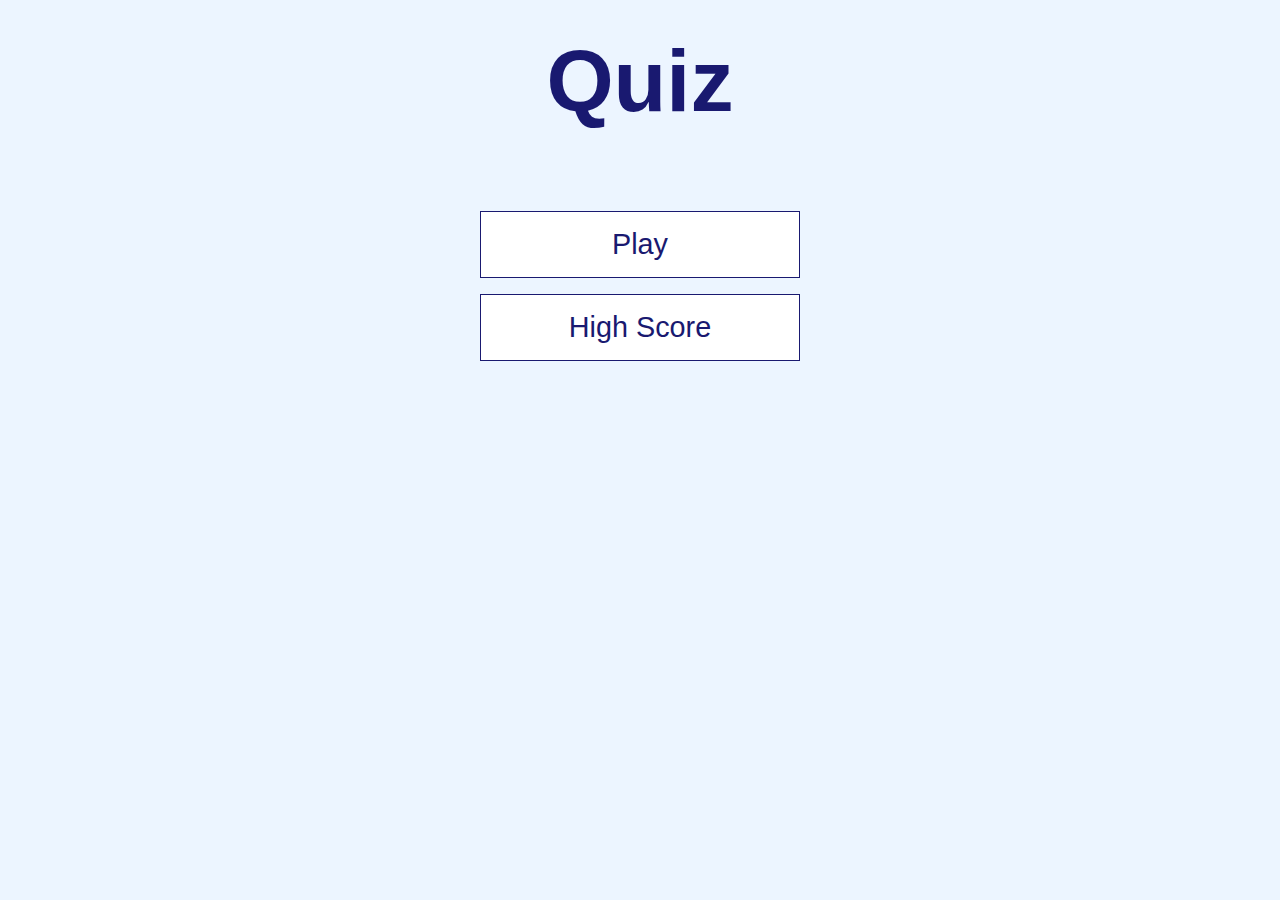
<file: index.html>
<!DOCTYPE html>
<html lang="en">
<head>
    <meta charset="UTF-8">
    <meta name="viewport" content="width=device-width, initial-scale=1.0">
    <meta http-equiv="X-UA-Compatible" content="ie=edge">
    <link rel="stylesheet" href="style.css">
    <title>Quiz</title>
</head>
<body>
    <div class="container">
        <div id="home" class="flex-center flex-column">
            <h1>Quiz</h1>
            <a class="btn" href="game.html">Play</a>
            <a class="btn" href="highscore.html">High Score</a>
        </div>
    </div>
</body>
</html>
</file>
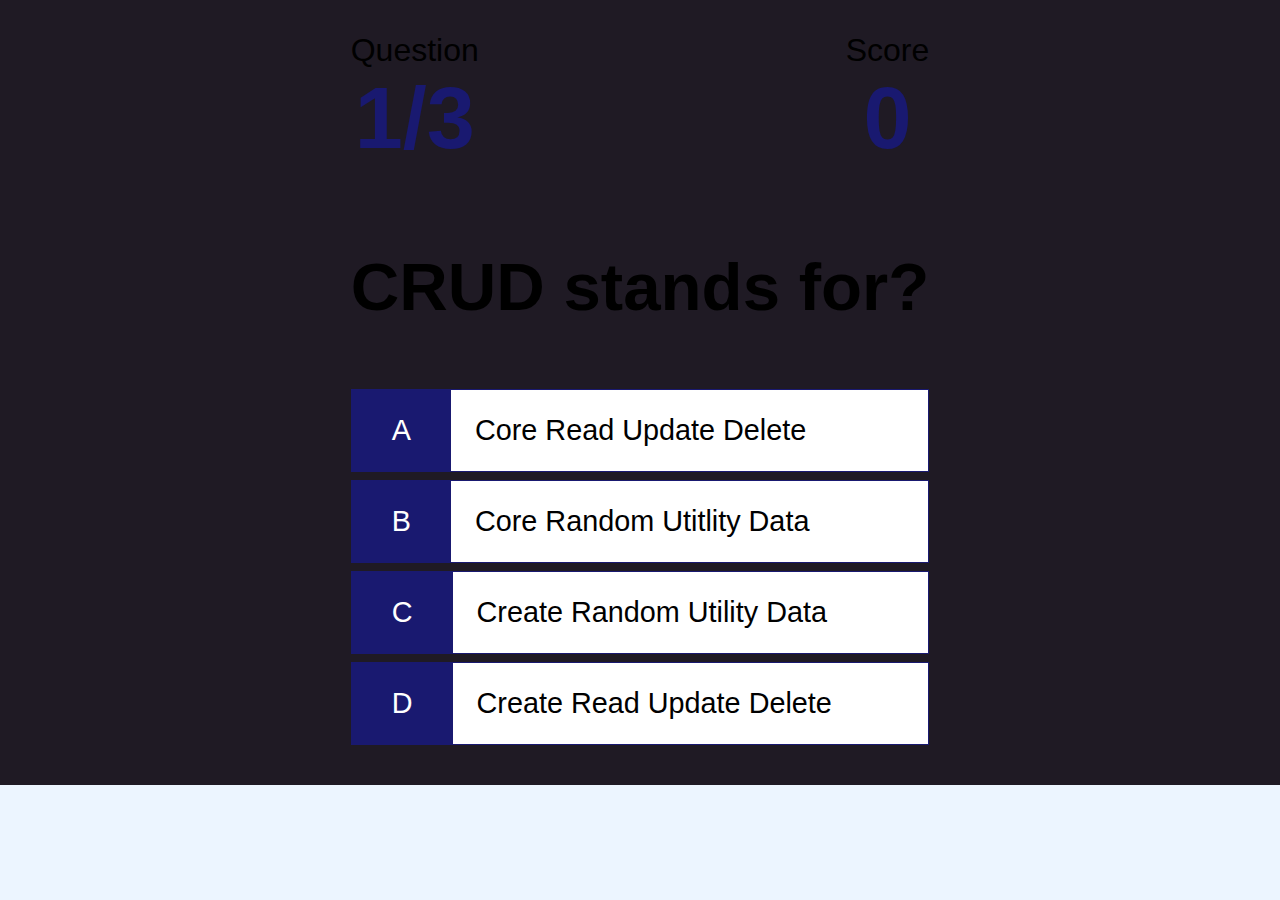
<file: back.html>
<!DOCTYPE html>
<html lang="en">
<head>
    <meta charset="UTF-8">
    <meta name="viewport" content="width=device-width, initial-scale=1.0">
    <meta http-equiv="X-UA-Compatible" content="ie=edge">
    <title>Play</title>
    <link rel="stylesheet" href="back.css">
    <link rel="stylesheet" href="style.css">
    <link rel="stylesheet" href="game.css">
</head>
<body>
    <div class="container">
        <div id="game" class="justify-center flex-column">
            <div id="hud">
                <div id="hud-item">
                    <p class="hud-prefix">Question</p>
                    <h1 class="hud-main-text" id="questionCounter"></h1>
                </div>
                <div id="hud-item">
                        <p class="hud-prefix">Score</p>
                        <h1 class="hud-main-text" id="score">0</h1>
                    </div>
            </div>
            <h2 id="question">What is this?</h2>
            <div class="answer-container">
                <p class="answer-prefix">A</p>
                <p class="answer-text" data-number="1">Choice 1</p>
            </div>
            <div class="answer-container">
                <p class="answer-prefix">B</p>
                <p class="answer-text" data-number="2">Choice 2</p>
            </div>
            <div class="answer-container">
                <p class="answer-prefix">C</p>
                <p class="answer-text" data-number="3">Choice 3</p>
            </div>
            <div class="answer-container">
                <p class="answer-prefix">D</p>
                <p class="answer-text" data-number="4">Choice 4</p>
            </div>
        </div>
    </div>
    <script src="back.js"></script>
</body>
</html>
</file>
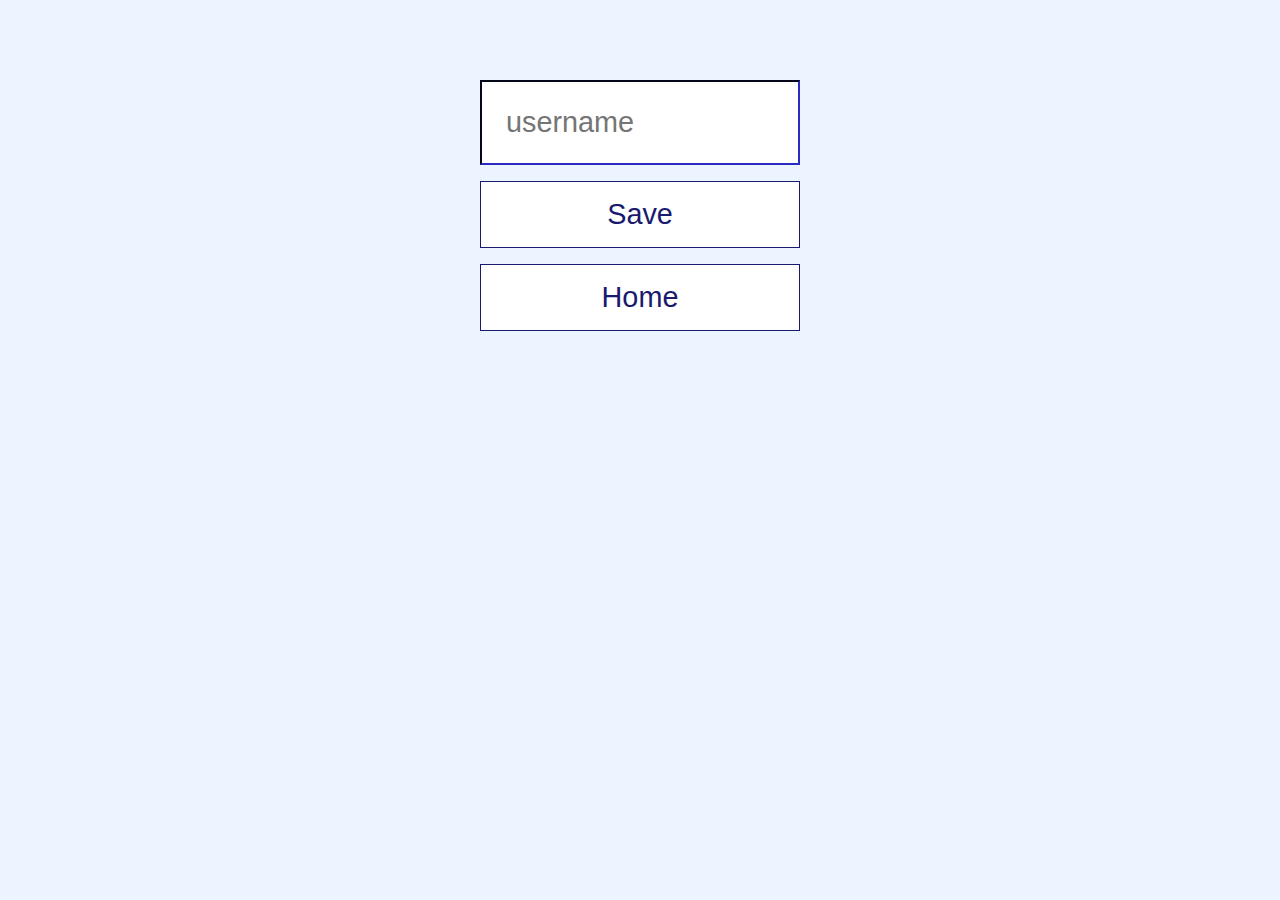
<file: finish.html>
<!DOCTYPE html>
<html lang="en">
<head>
    <meta charset="UTF-8">
    <meta name="viewport" content="width=device-width, initial-scale=1.0">
    <meta http-equiv="X-UA-Compatible" content="ie=edge">
    <link rel="stylesheet" href="style.css">
    <title>Congrats!!!</title>
</head>
<body>
    <div id="finish" class="flex-center flex-column">
        <h1 id="finalScore">0</h1>
        <form>
            <input type="text" id="username" placeholder="username" >
            <button type="submit" class="btn" id="saveScoreBtn" onclick="saveHighScore(event)" disabled>Save</button>
        </form>
        <!-- <a class="btn" href="game.html">Play Again</a> -->
        <a class="btn" href="options.html">Home</a>
    </div>

    <script src="finish.js"></script>
</body>
</html>
</file>
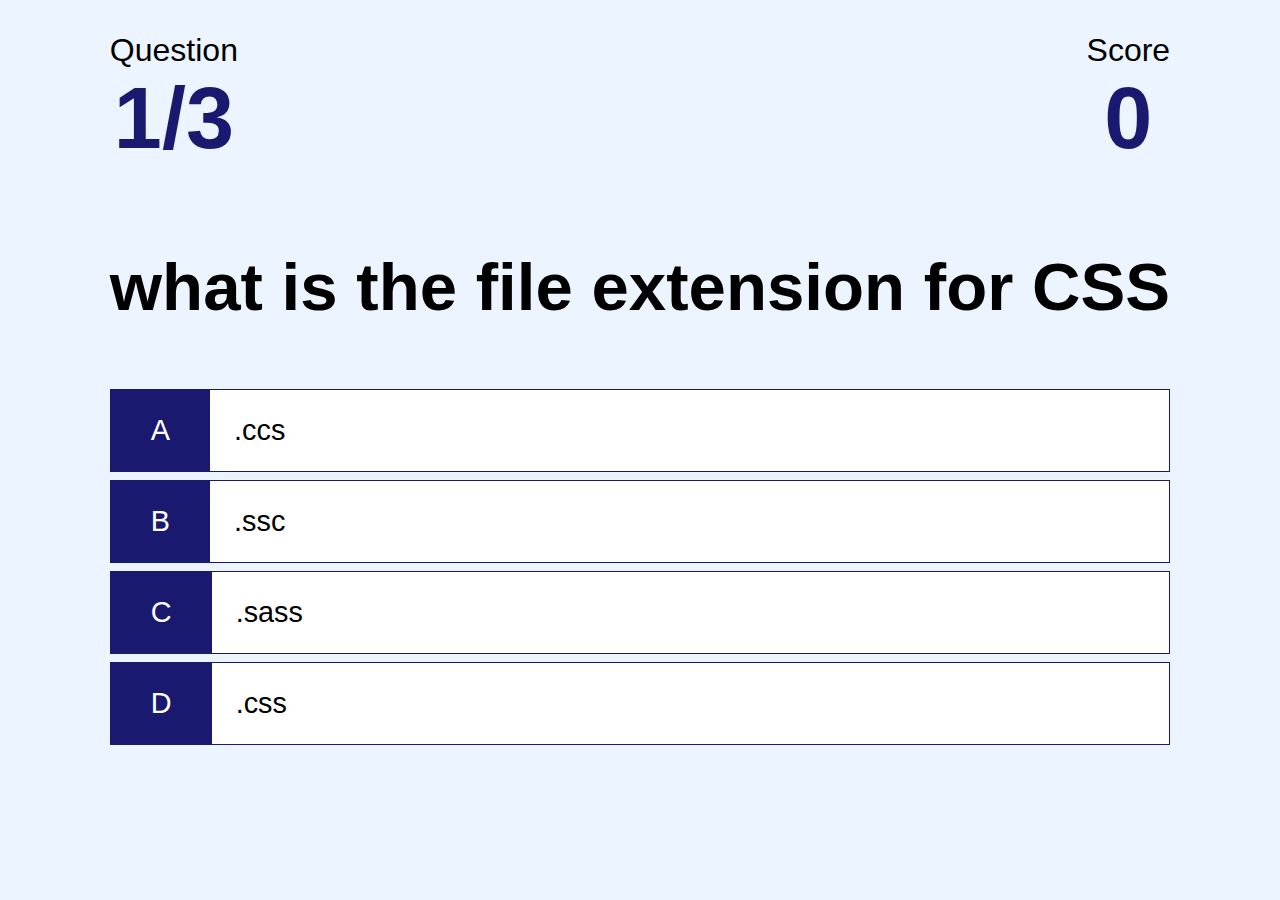
<file: game.html>
<!DOCTYPE html>
<html lang="en">
<head>
    <meta charset="UTF-8">
    <meta name="viewport" content="width=device-width, initial-scale=1.0">
    <meta http-equiv="X-UA-Compatible" content="ie=edge">
    <title>Play</title>
    <link rel="stylesheet" href="style.css">
    <link rel="stylesheet" href="game.css">
</head>
<body>
    <div class="container">
        <div id="game" class="justify-center flex-column">
            <div id="hud">
                <div id="hud-item">
                    <p class="hud-prefix">Question</p>
                    <h1 class="hud-main-text" id="questionCounter"></h1>
                </div>
                <div id="hud-item">
                        <p class="hud-prefix">Score</p>
                        <h1 class="hud-main-text" id="score">0</h1>
                    </div>
            </div>
            <h2 id="question">What is this?</h2>
            <div class="answer-container">
                <p class="answer-prefix">A</p>
                <p class="answer-text" data-number="1">Choice 1</p>
            </div>
            <div class="answer-container">
                <p class="answer-prefix">B</p>
                <p class="answer-text" data-number="2">Choice 2</p>
            </div>
            <div class="answer-container">
                <p class="answer-prefix">C</p>
                <p class="answer-text" data-number="3">Choice 3</p>
            </div>
            <div class="answer-container">
                <p class="answer-prefix">D</p>
                <p class="answer-text" data-number="4">Choice 4</p>
            </div>
        </div>
    </div>
    <script src="game.js"></script>
</body>
</html>
</file>
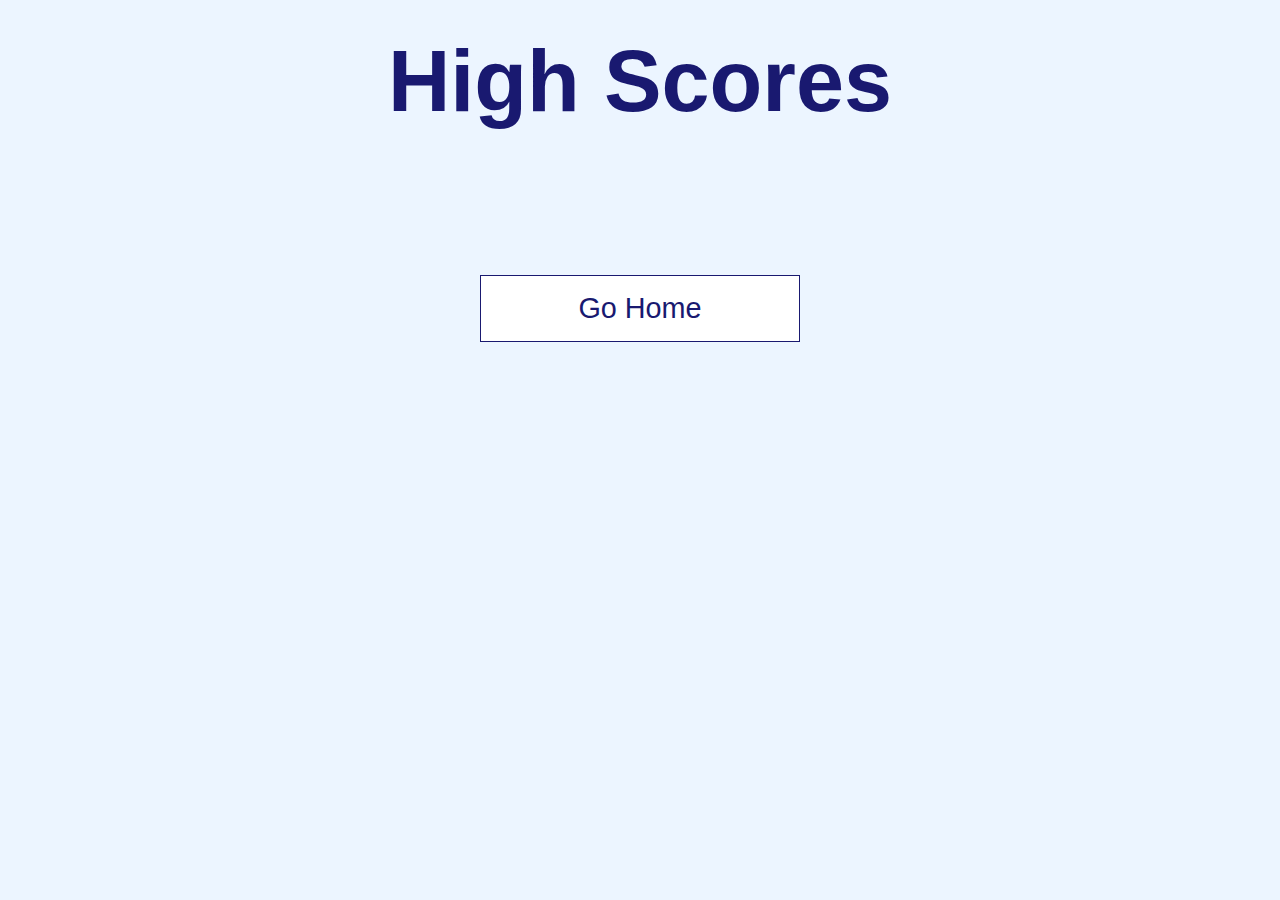
<file: highscore.html>
<!DOCTYPE html>
<html lang="en">
<head>
    <meta charset="UTF-8">
    <meta name="viewport" content="width=device-width, initial-scale=1.0">
    <meta http-equiv="X-UA-Compatible" content="ie=edge">
    <title>High Score</title>
    <link rel="stylesheet" href="style.css">
    <link rel="stylesheet" href="highscore.css">
</head>
<body>
    <div class="container">
        <div id="highscores" class="flex-center flex-column">
            <h1 id="finalscore">High Scores</h1>
            <ul id="highScoreList"></ul>
            <a href="options.html" class="btn">Go Home</a>
        </div>
    </div>

    <script src="highscore.js"></script>
</body>
</html>
</file>
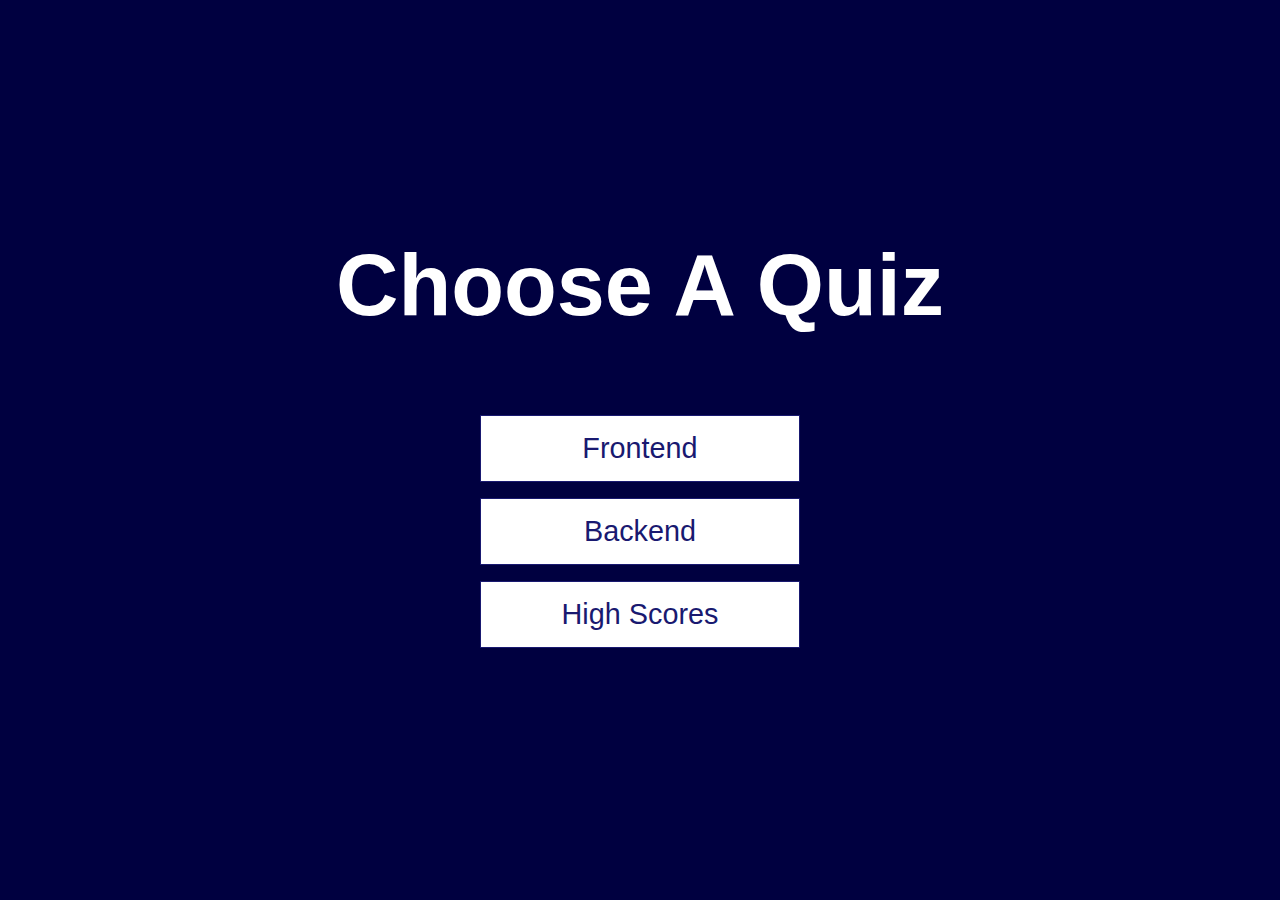
<file: options.html>
<!DOCTYPE html>
<html lang="en">
<head>
    <meta charset="UTF-8">
    <meta name="viewport" content="width=device-width, initial-scale=1.0">
    <link rel="stylesheet" href="options.css">
    <title>Quiz</title>
</head>
<body>
    <!-- <div id="splash">
        <h1>WEB QUIZ..</h1>
    </div> -->
    <div class="container">
        <div id="home" class="flex-center flex-column">
            <h1> Choose A Quiz</h1>
            <a class="btn" href="game.html">Frontend</a>
            <a class="btn" href="back.html">Backend</a>
            <a class="btn" href="highscore.html">High Scores</a>
        </div>
    </div>


    <script>
        setTimeout(() => {
            document.getElementById('splash').classList.toggle('fade');
        }, 2000);
    </script>
</body>
</html>
</file>
<file: style.css>
:root{
    background-color: #ecf5ff;
}

*{
    box-sizing: border-box;
    font-family: sans-serif;
    margin: 0;
    padding: 0;
}
h1,h2,h3,h4{
    margin-bottom: 5rem;
}
h1{
    font-size: 5.4rem;
    color: #191970;
    margin-bottom: 5rem;
}
h1 > span {
    font-size: 2.4rem;
    font-weight: 500;
}
h2{
    font-size: 4.2rem;
    margin-bottom: 4rem;
    font-weight: 700;
}
h3{
    font-size: 2.8rem;
    font-weight: 500;
}

.container{
    width:100vw;
    /* height: 100vh; */
    display: flex;
    justify-content: center;
    align-items: center;
    max-width: 80rem;
    margin: 0;
    padding: 2rem;
}
.flex-column {
    display: flex;
    flex-direction: column;
}
.flex-center{
    justify-content: center;
    align-items: center;
}
.justify-center{
    justify-content: center;
}
.text-center{
    text-align: center;
}
.hidden{
    display: none;
}

/* buttons */
.btn{
    font-size: 1.8rem;
    padding:1rem 0 ;
    width: 20rem;
    text-align: center;
    border: 0.1rem solid #191970;
    margin-bottom: 1rem;
    text-decoration: none;
    color: #191970;
    background-color: white;
}
.btn:hover{
    cursor: pointer;
    box-shadow: 0 0.4rem 1.4rem rgba(86, 185, 235, 0.5);
    transform: translateY(-0.1rem);
    transition: transform 200ms;
}
.btn[disabled]:hover{
    cursor:not-allowed;
    box-shadow:none;
    transform: none;
}

form{
    width: 100%;
    display: flex;
    flex-direction: column;
    align-items: center;
}
input{
    margin-bottom: 1rem;
    width: 20rem;
    padding: 1.5rem;
    font-size: 1.8rem;
    border-color: #191970;
    box-shadow: #191970;

}

@media (max-width:650px){
    .hud-main-text {
        font-size: 2rem;
    }
    #question{
        font-size: 2rem;
    }
}
</file>
<file: back.css>
body{
    background-color: #1F1A24;
}
</file>
<file: game.css>
.answer-container{
    display: flex;
    margin-bottom: 0.5rem;
    width: 100%;
    height: 100%;
    font-size: 1.8rem;
    border: 0.1rem solid #191970;  
    background-color: white;
}
.answer-container:hover{
    cursor: pointer;
    /* box-shadow: 0.1rem 1.0rem 0 rgba(86, 165, 235, 0.25); */
    transform: translateY(-0.1rem);
    transition: transform 150ms;
}
.answer-prefix{
    padding: 1.5rem 2.5rem;
    background-color: #191970;
    color: white;
}
.answer-text{
    padding: 1.5rem;
    width: 100%;
}
.correct{
    background-color: green;
}
.incorrect{
    background-color: red;
}

#hud{
    display: flex;
    justify-content: space-between;
}
.hud-prefix{
    text-align: center;
    font-size:2rem ;
}
.hud-main-text{
    text-align: center;
}

@media (max-width:650px){
    .answer-prefix{
    padding: 1.5rem 2.5rem;
    background-color: #191970;
    color: white;
}
    .answer-text{
        padding: 1.5rem;
        width: 100%;
    }
}
</file>
<file: highscore.css>
#highScoreList{
    list-style: none;
    padding-left: 0;
    margin-bottom: 4rem;
}

.high-score{
    font-size: 2.8rem;
    margin-bottom: 0.5rem; 
}
</file>
<file: options.css>
*{
    box-sizing: border-box;
    font-family: sans-serif;
    margin: 0;
    padding: 0;
}
body{
    background: linear-gradient(to right, rgb(0, 0, 64), rgb(0, 0, 64));
}
h1,h2,h3,h4{
    margin-bottom: 5rem;
}
h1{
    font-size: 5.4rem;
    color: #fff;
    margin-bottom: 5rem;
}
.container{
    width:100vw;
    height: 100vh;
    display: flex;
    justify-content: center;
    align-items: center;
    max-width: 80rem;
    margin: 0;
    padding: 2rem;
}
/* #splash{
    position: absolute;
    top: 0;
    left: 0;
    width: 100%;
    height: 100vh;
    background-color:#191970;
    z-index: 2;
    display: flex;
    flex-direction: column;
    align-items: center;
    justify-content: center;
    transition: opacity 1s;
}
#splash.fade{
opacity: 0;
} */
.flex-column {
    display: flex;
    flex-direction: column;
}
.flex-center{
    justify-content: center;
    align-items: center;
}
.justify-center{
    justify-content: center;
}
.text-center{
    text-align: center;
}

/* buttons */
.btn{
    font-size: 1.8rem;
    padding:1rem 0 ;
    width: 20rem;
    text-align: center;
    border: 0.1rem solid #191970;
    margin-bottom: 1rem;
    text-decoration: none;
    color: #191970;
    background-color: white;
}
.btn:hover{
    cursor: pointer;
    box-shadow: 0 0.4rem 1.4rem rgba(86, 185, 235, 0.5);
    transform: translateY(-0.1rem);
    transition: transform 200ms;
}
   


@media (max-width:650px){
   #splash h1{
       font-size: 50px;
   }
}
</file>
